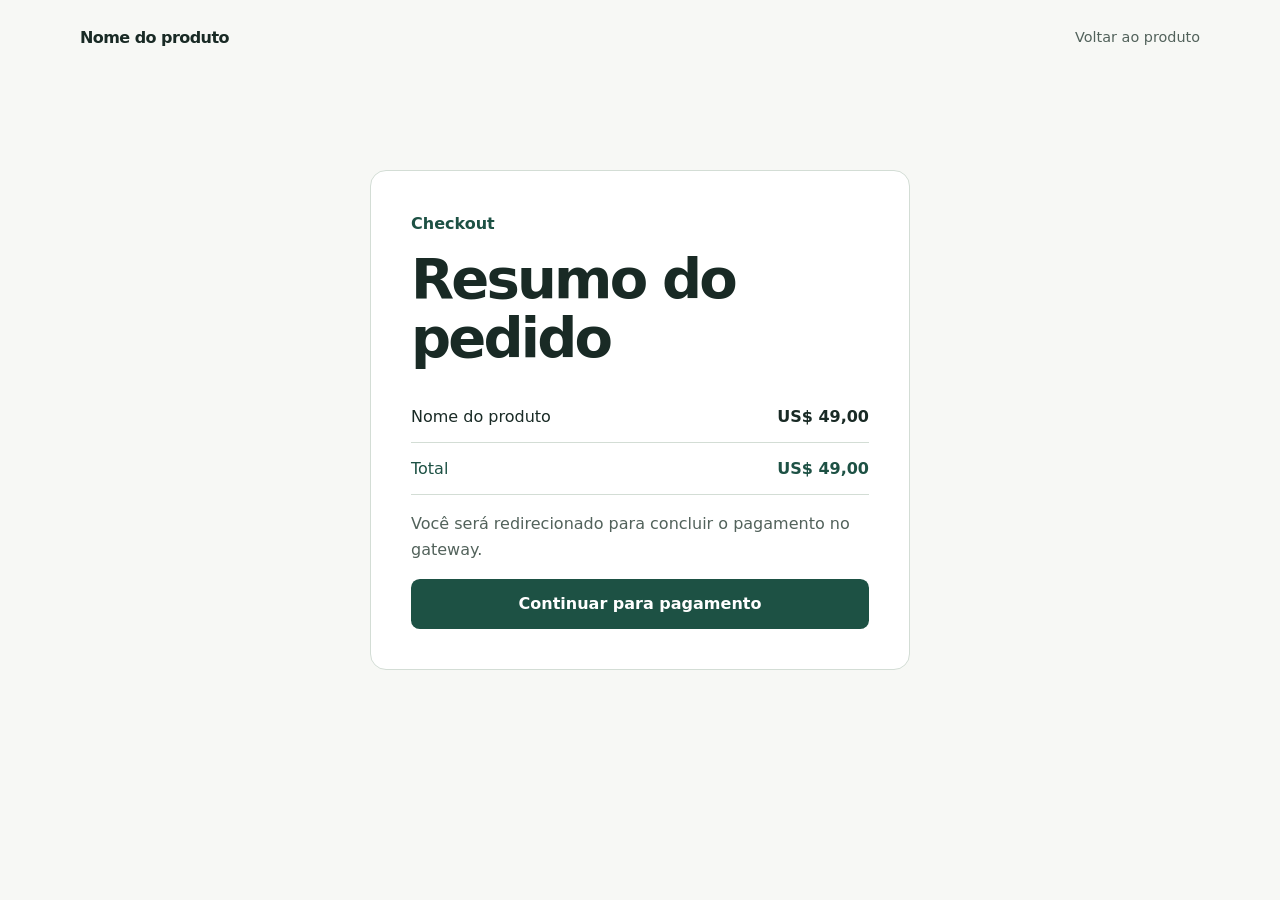
<file: public_html/checkout.html>
<!doctype html>
<html lang="pt-BR">
<head>
  <meta charset="utf-8">
  <meta name="viewport" content="width=device-width, initial-scale=1">
  <title>Checkout | Nome do produto</title>
  <link rel="stylesheet" href="assets/css/site.css">
  <script src="assets/js/checkout.js" defer></script>
</head>
<body>
  <header class="shell top"><a class="brand" href="index.html"><span aria-hidden="true">◈</span> Nome do produto</a><a class="nav-link" href="index.html">Voltar ao produto</a></header>
  <main class="shell checkout">
    <section class="checkout-card" aria-labelledby="titulo">
      <p class="eyebrow">Checkout</p>
      <h1 id="titulo">Resumo do pedido</h1>
      <div class="order-row"><span>Nome do produto</span><strong>US$ 49,00</strong></div>
      <div class="order-row total"><span>Total</span><strong>US$ 49,00</strong></div>
      <p>Você será redirecionado para concluir o pagamento no gateway.</p>
      <button class="button" id="pay" type="button">Continuar para pagamento</button>
      <p class="notice" id="payment-status" role="status" hidden></p>
      <noscript>Ative o JavaScript para continuar com o pagamento.</noscript>
    </section>
  </main>
</body>
</html>
</file>
<file: public_html/assets/css/site.css>
:root {
  color-scheme: light;
  --bg: #f7f8f5;
  --paper: #fff;
  --ink: #192a25;
  --muted: #52625b;
  --line: #d3ddd5;
  --accent: #1d5144;
  font-family: system-ui, sans-serif;
}
* { box-sizing: border-box; }
[hidden] { display: none !important; }
body { margin: 0; color: var(--ink); background: var(--bg); }
a { color: inherit; text-decoration: none; }
button { font: inherit; }
:focus-visible { outline: 3px solid #387f6a; outline-offset: 4px; }
.shell { width: min(1120px, calc(100% - 2.5rem)); margin-inline: auto; }
.store-header { background: var(--paper); border-bottom: 1px solid var(--line); }
.top { min-height: 74px; display: flex; align-items: center; justify-content: space-between; gap: 1rem; }
.top nav { display: flex; flex-wrap: wrap; gap: .5rem 1.5rem; }
.brand { font-weight: 800; letter-spacing: -.035em; }
.brand span { display: none; }
.nav-link { color: var(--muted); font-size: .9rem; }
.nav-link:hover { color: var(--ink); text-decoration: underline; }
.hero { display: grid; grid-template-columns: minmax(0, 1.12fr) minmax(0, 1fr); align-items: start; gap: clamp(2rem, 6vw, 5rem); padding-block: clamp(2rem, 6vw, 5rem); }
.gallery-stage { aspect-ratio: 1; display: grid; place-items: center; border-radius: 1rem; overflow: hidden; background: radial-gradient(ellipse at 35% 30%, #eef4eb, #d4e3d7 75%); }
.gallery-stage img { width: 100%; height: 100%; object-fit: contain; }
.image-placeholder { color: #40594c; padding: 1rem; text-align: center; }
.thumbs { display: grid; grid-template-columns: repeat(3, 1fr); gap: .6rem; margin-top: .75rem; }
.thumbs button { background: var(--paper); border: 1px solid var(--line); border-radius: .5rem; color: var(--ink); cursor: pointer; min-height: 48px; font-size: .875rem; }
.thumbs button[aria-pressed="true"] { background: #e2eee5; border-color: var(--accent); font-weight: 750; }
.purchase { padding-block: .65rem; }
h1, h2 { margin: 0; line-height: 1.06; letter-spacing: -.05em; }
h1 { font-size: clamp(2.75rem, 5.5vw, 5rem); }
h2 { font-size: clamp(2rem, 4.5vw, 3.65rem); }
p { line-height: 1.6; color: var(--muted); }
.price { margin: 1rem 0; font-size: 1.55rem; color: var(--ink); font-weight: 800; }
.lede { max-width: 43ch; margin-bottom: 1.5rem; }
.button { display: inline-flex; align-items: center; justify-content: center; min-height: 50px; background: var(--accent); border: 0; border-radius: .55rem; color: white; cursor: pointer; font-weight: 750; padding: .9rem 1.3rem; text-align: center; width: 100%; }
.button:hover { background: #266556; }
.button:disabled { cursor: wait; opacity: .7; }
.product-details { margin-top: 1.5rem; }
details { border-bottom: 1px solid var(--line); padding: .85rem 0; }
summary { cursor: pointer; font-weight: 650; }
details p { margin: .55rem 0 0; }
.demo { display: grid; grid-template-columns: 1fr 1.15fr; align-items: center; gap: 2rem; background: #e2ede4; border-radius: 1rem; padding: clamp(1.25rem, 5vw, 3.5rem); }
.video-panel { overflow: hidden; border-radius: .8rem; background: var(--paper); }
.video-stage { aspect-ratio: 16 / 9; display: grid; place-items: center; background: radial-gradient(circle at center, #406b5d, #16362f); }
.play { cursor: pointer; color: white; width: 4rem; height: 4rem; border: 1px solid #a3c4b7; border-radius: 50%; background: #ffffff19; }
.play:hover { background: #ffffff35; }
video { display: block; width: 100%; height: 100%; background: #101c18; }
.notice { color: #1d5144; }
.video-panel .notice { margin: 1rem; }
.footer { color: var(--muted); padding-block: 2rem; font-size: .9rem; }
.checkout { padding-block: clamp(2.5rem, 8vw, 6rem); }
.checkout-card { max-width: 540px; margin: auto; padding: clamp(1.25rem, 5vw, 2.5rem); border: 1px solid var(--line); border-radius: 1rem; background: var(--paper); }
.eyebrow { color: var(--accent); margin: 0 0 .75rem; font-weight: 750; }
.checkout h1 { font-size: clamp(2.3rem, 6vw, 3.5rem); margin-bottom: 1.5rem; }
.order-row { display: flex; justify-content: space-between; gap: 1rem; border-bottom: 1px solid var(--line); padding-block: 1rem; }
.order-row strong { white-space: nowrap; }
.total { color: var(--accent); }
@media (max-width: 740px) {
  .hero, .demo { grid-template-columns: 1fr; }
  .shell { width: calc(100% - 2rem); }
  .top nav { gap: .4rem .85rem; justify-content: flex-end; }
}
</file>
